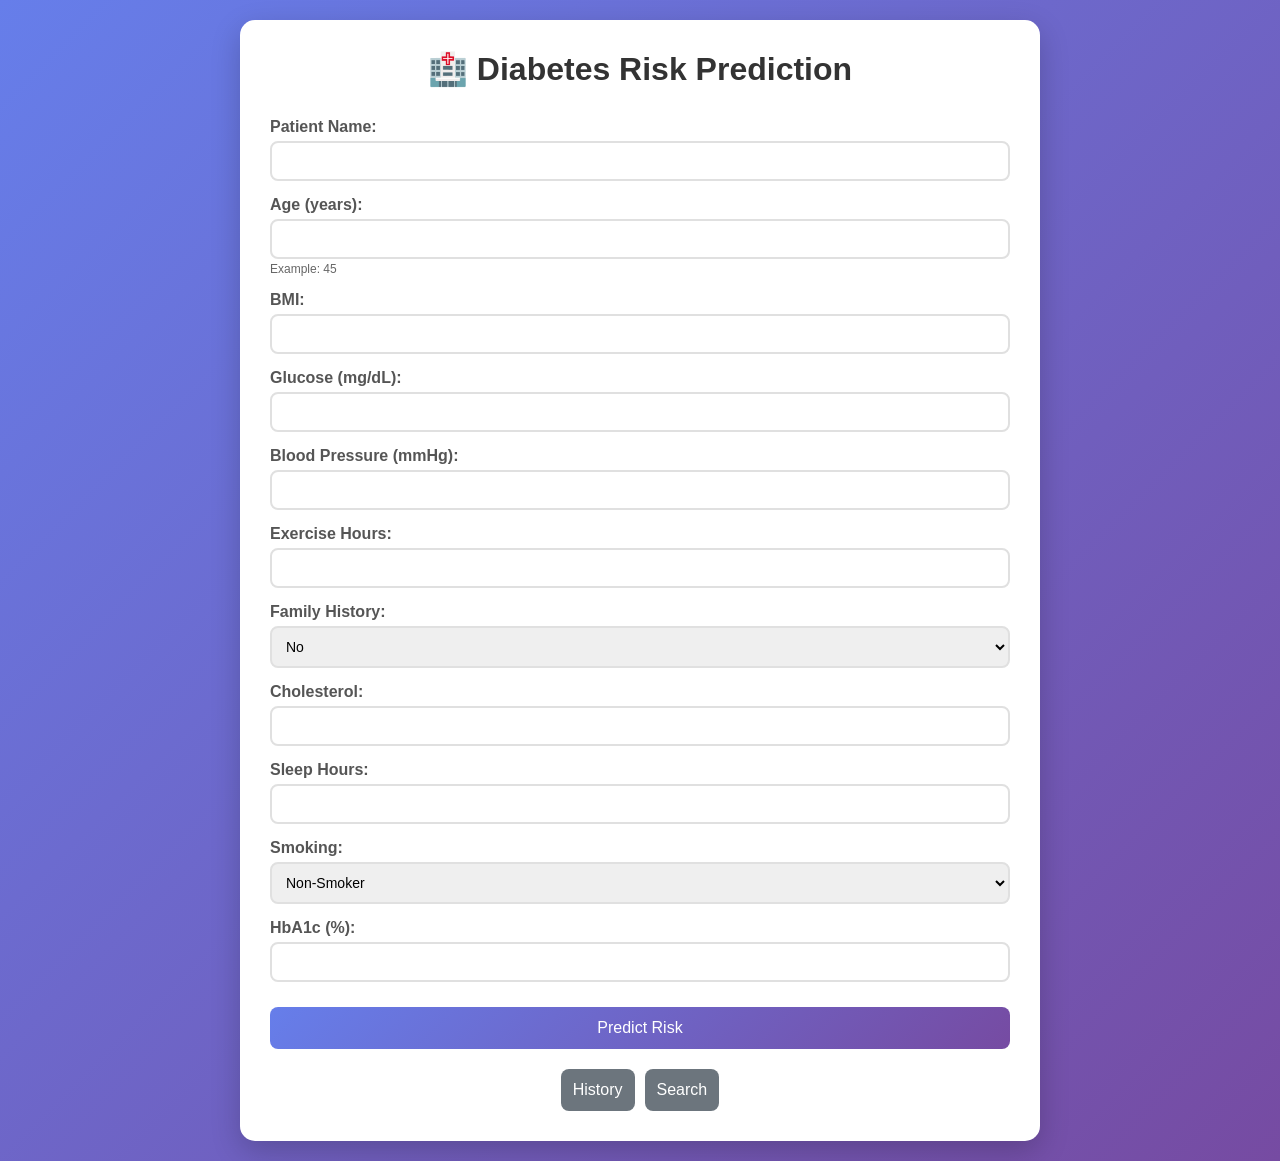
<file: templates/index.html>
<!DOCTYPE html>
<html>
<head>
    <title>Diabetes Risk Prediction</title>
    <style>
        * { margin: 0; padding: 0; box-sizing: border-box; }
        body {
            font-family: Arial, sans-serif;
            background: linear-gradient(135deg, #667eea 0%, #764ba2 100%);
            min-height: 100vh;
            padding: 20px;
        }
        .container {
            max-width: 800px;
            margin: 0 auto;
            background: white;
            border-radius: 15px;
            padding: 30px;
            box-shadow: 0 10px 30px rgba(0,0,0,0.2);
        }
        h1 { text-align: center; margin-bottom: 30px; color: #333; }
        .form-group { margin-bottom: 15px; }
        label { display: block; font-weight: bold; margin-bottom: 5px; color: #555; }
        input, select {
            width: 100%;
            padding: 10px;
            border: 2px solid #e0e0e0;
            border-radius: 8px;
            font-size: 14px;
        }
        input:focus, select:focus {
            outline: none;
            border-color: #667eea;
        }
        button {
            width: 100%;
            padding: 12px;
            background: linear-gradient(135deg, #667eea 0%, #764ba2 100%);
            color: white;
            border: none;
            border-radius: 8px;
            cursor: pointer;
            font-size: 16px;
            margin-top: 10px;
        }
        .nav-buttons { display: flex; gap: 10px; justify-content: center; margin-top: 20px; }
        .nav-buttons button { width: auto; background: #6c757d; margin-top: 0; }
        .hint { font-size: 12px; color: #666; margin-top: 3px; }
    </style>
</head>
<body>
<div class="container">
    <h1>🏥 Diabetes Risk Prediction</h1>
    
    <form action="/predict" method="POST">
        <div class="form-group">
            <label>Patient Name:</label>
            <input type="text" name="PatientName" required autocomplete="off">
        </div>
        
        <div class="form-group">
            <label>Age (years):</label>
            <input type="number" name="Age" step="1" required autocomplete="off">
            <div class="hint">Example: 45</div>
        </div>
        
        <div class="form-group">
            <label>BMI:</label>
            <input type="number" name="BMI" step="0.1" required autocomplete="off">
        </div>
        
        <div class="form-group">
            <label>Glucose (mg/dL):</label>
            <input type="number" name="Glucose" step="1" required autocomplete="off">
        </div>
        
        <div class="form-group">
            <label>Blood Pressure (mmHg):</label>
            <input type="number" name="BloodPressure" step="1" required autocomplete="off">
        </div>
        
        <div class="form-group">
            <label>Exercise Hours:</label>
            <input type="number" name="ExerciseHours" step="0.5" required autocomplete="off">
        </div>
        
        <div class="form-group">
            <label>Family History:</label>
            <select name="FamilyHistory" required>
                <option value="0">No</option>
                <option value="1">Yes</option>
            </select>
        </div>
        
        <div class="form-group">
            <label>Cholesterol:</label>
            <input type="number" name="Cholesterol" step="1" required autocomplete="off">
        </div>
        
        <div class="form-group">
            <label>Sleep Hours:</label>
            <input type="number" name="SleepHours" step="0.5" required autocomplete="off">
        </div>
        
        <div class="form-group">
            <label>Smoking:</label>
            <select name="Smoking" required>
                <option value="0">Non-Smoker</option>
                <option value="1">Smoker</option>
            </select>
        </div>
        
        <div class="form-group">
            <label>HbA1c (%):</label>
            <input type="number" name="HbA1c" step="0.1" required autocomplete="off">
        </div>
        
        <button type="submit">Predict Risk</button>
    </form>
    
    <div class="nav-buttons">
        <a href="/history"><button type="button">History</button></a>
        <a href="/search"><button type="button">Search</button></a>
    </div>
</div>
</body>
</html>
</file>
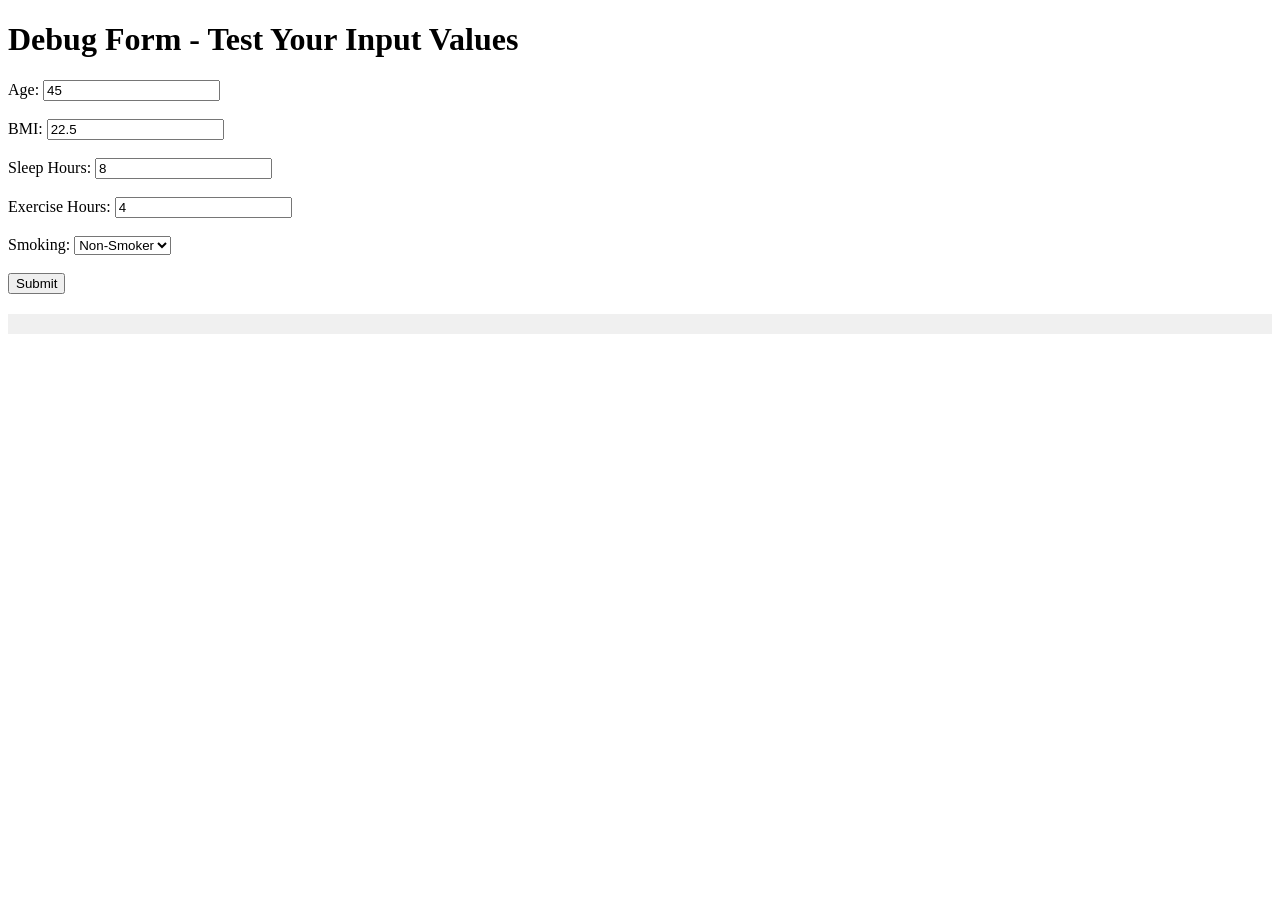
<file: templates/debug_form.html>
<!DOCTYPE html>
<html>
<head>
    <title>Debug Form</title>
</head>
<body>
    <h1>Debug Form - Test Your Input Values</h1>
    
    <form action="/debug_predict" method="POST" id="debugForm">
        <label>Age:</label>
        <input type="number" name="Age" step="1" value="45"><br><br>
        
        <label>BMI:</label>
        <input type="number" name="BMI" step="0.1" value="22.5"><br><br>
        
        <label>Sleep Hours:</label>
        <input type="number" name="SleepHours" step="0.5" value="8"><br><br>
        
        <label>Exercise Hours:</label>
        <input type="number" name="ExerciseHours" step="0.5" value="4"><br><br>
        
        <label>Smoking:</label>
        <select name="Smoking">
            <option value="0">Non-Smoker</option>
            <option value="1">Smoker</option>
        </select><br><br>
        
        <button type="submit">Submit</button>
    </form>
    
    <div id="debugOutput" style="margin-top: 20px; padding: 10px; background: #f0f0f0;"></div>
    
    <script>
        const form = document.getElementById('debugForm');
        const debugOutput = document.getElementById('debugOutput');
        
        // Log all input changes
        const inputs = form.querySelectorAll('input, select');
        inputs.forEach(input => {
            input.addEventListener('change', function(e) {
                console.log(`🔵 ${this.name} changed to: ${this.value}`);
                debugOutput.innerHTML += `<p>${new Date().toLocaleTimeString()}: ${this.name} = ${this.value}</p>`;
            });
        });
        
        // Log form submission
        form.addEventListener('submit', function(e) {
            console.log('=== FORM SUBMISSION ===');
            const formData = new FormData(form);
            for (let [key, value] of formData.entries()) {
                console.log(`📤 Sending: ${key} = ${value}`);
            }
            debugOutput.innerHTML += `<hr><strong>Submitting:</strong><br>`;
            for (let [key, value] of formData.entries()) {
                debugOutput.innerHTML += `${key} = ${value}<br>`;
            }
        });
    </script>
</body>
</html>
</file>
